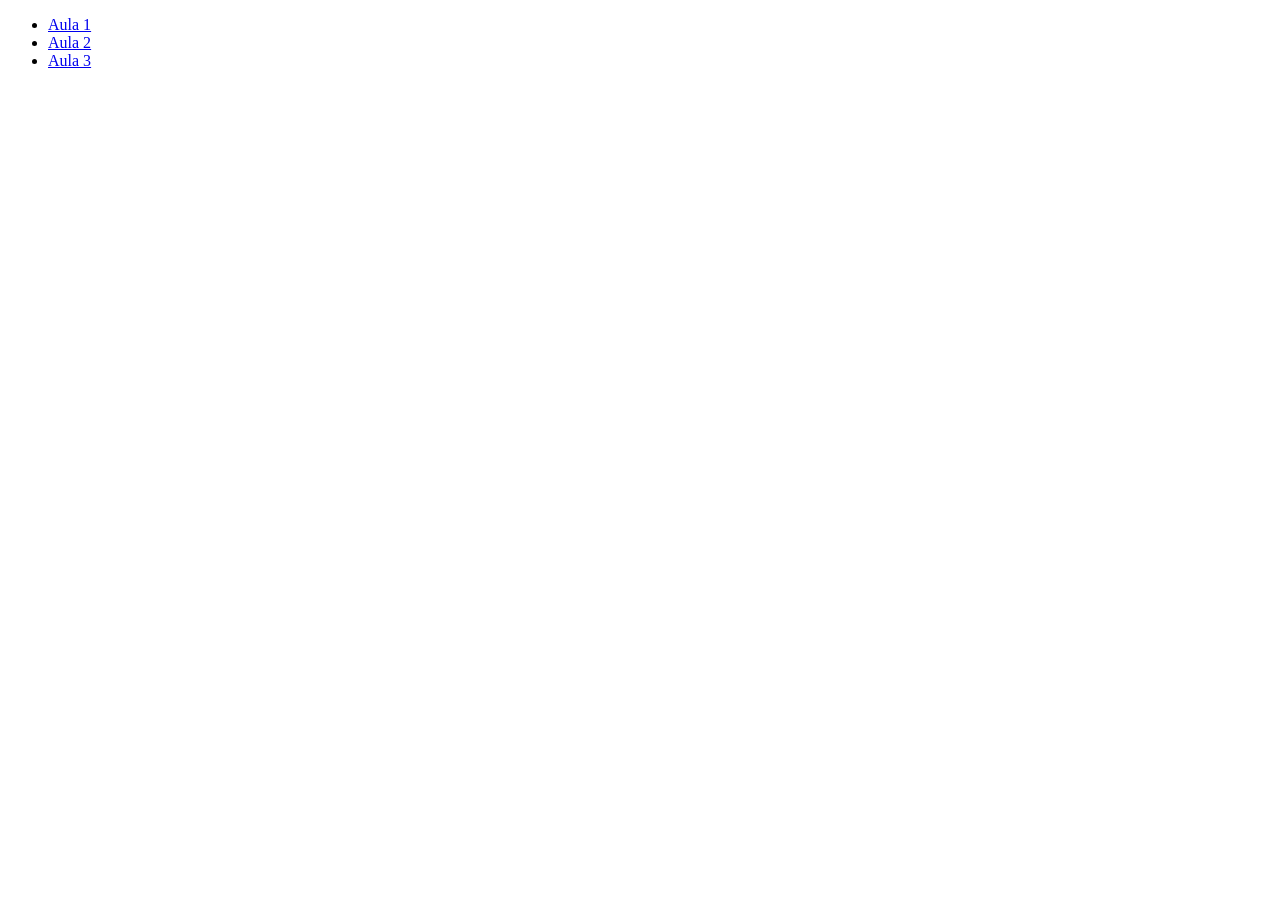
<file: index.html>
<!DOCTYPE html>
<html lang="pt-br">

<head>

    <meta charset="UTF-8">
    <meta name="viewport" content="width=device-width, initial-scale=1.0">
    <title>Pagina inicial</title>
    
</head>

<body>
    <ul>
        
        <li><a href="Aula1/index.html">Aula 1</a></li>
        <li><a href="Aula2/index.html">Aula 2</a></li>
        <li><a href="Aula3/Login.html">Aula 3</a></li>

    </ul>

</body>

</html>
</file>
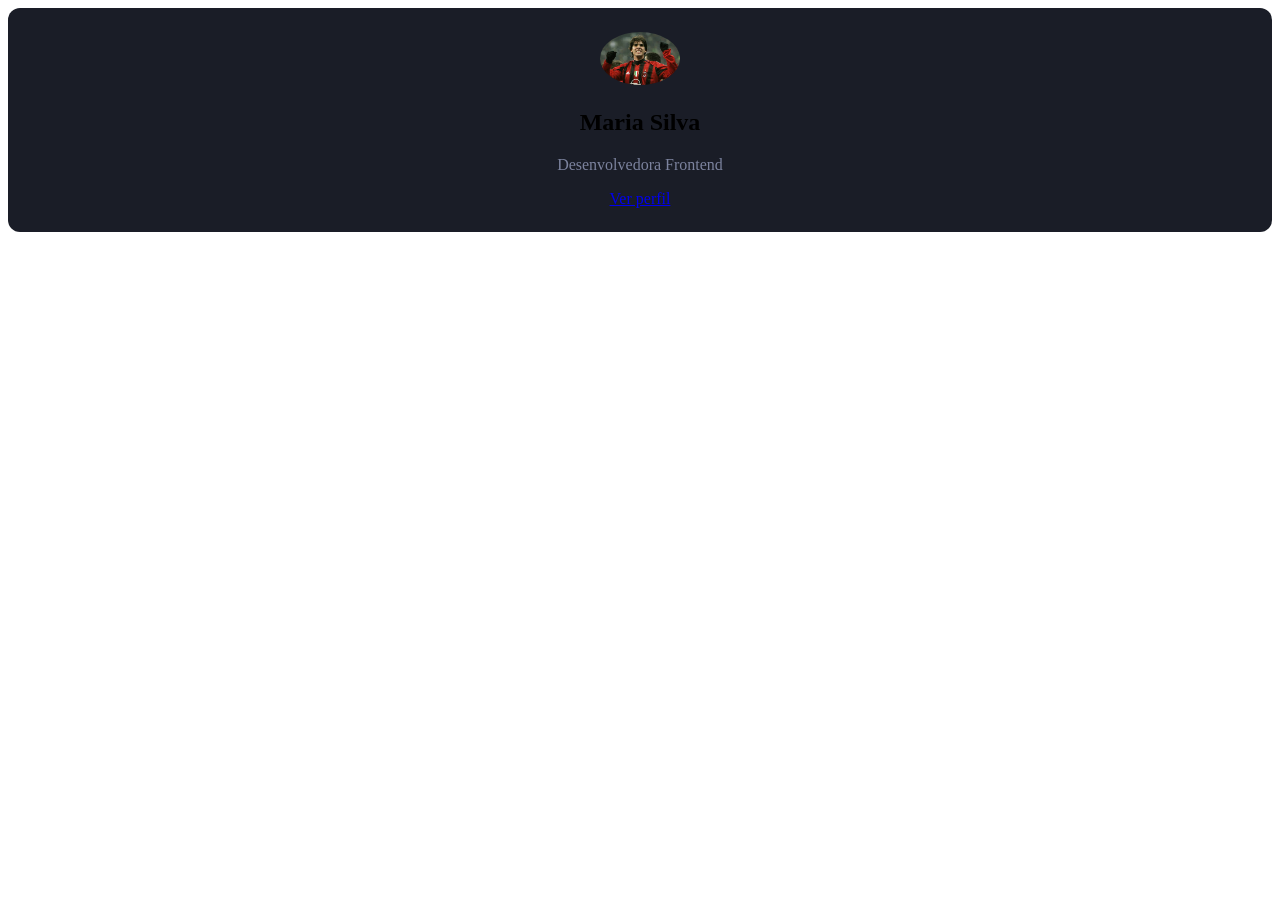
<file: Aula1/index.html>
<!DOCTYPE html>
<html lang="en">
<head>
    <meta charset="UTF-8">
    <meta name="viewport" content="width=device-width, initial-scale=1.0">
    <title>Document</title>
    <link rel="stylesheet" href="Teste.css">
</head>
<body>
    <div class="card">
        <img src="foto.jpg" class="avatar">
        <h2>Maria Silva</h2>
        <p class="role">Desenvolvedora Frontend</p>
        <a href="#">Ver perfil</a>
    </div>
</body>
</html>
</file>
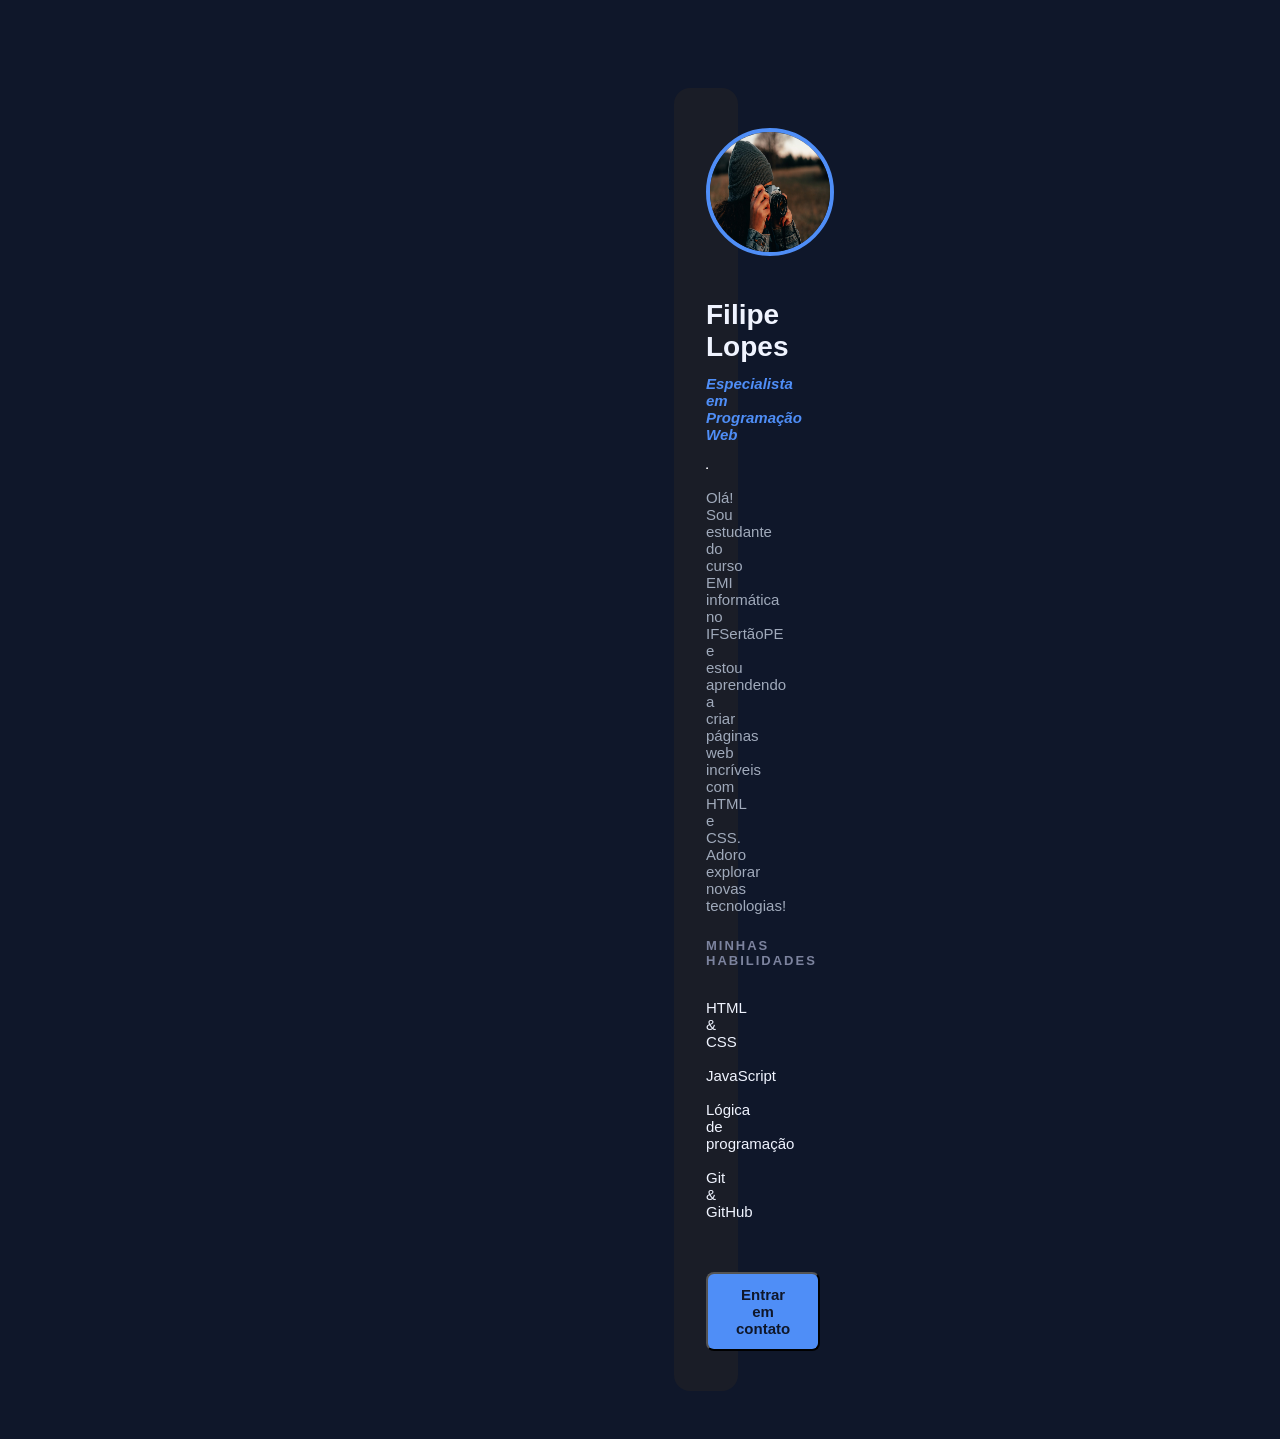
<file: Aula2/index.html>
<!DOCTYPE html>
<html lang="pt-br">

<head>

    <meta charset="UTF-8">
    <meta name="viewport" content="width=device-width, initial-scale=1.0">
    <title>Atv1</title>
    <link rel="stylesheet" href="css2.css">
</head>

<body>

    <div class="cartao">
        <img src="perfil.jpg" alt="foto" class="foto">
        <h1>Filipe Lopes</h1>

        <h2>Especialista em Programação Web</h2>
        
        <hr>
        <p>Olá! Sou estudante do curso EMI informática no IFSertãoPE e estou aprendendo a
            criar páginas web incríveis com HTML e CSS. Adoro explorar novas tecnologias!
        </p>

        <h3>MINHAS HABILIDADES</h3>
        
        <ul>
            <li>HTML & CSS</li>
            <li>JavaScript</li>
            <li>Lógica de programação</li>
            <li>Git & GitHub</li>
        </ul>

        <button class="btn-contato">Entrar em contato</button>

    </div>

</body>

</html>
</file>
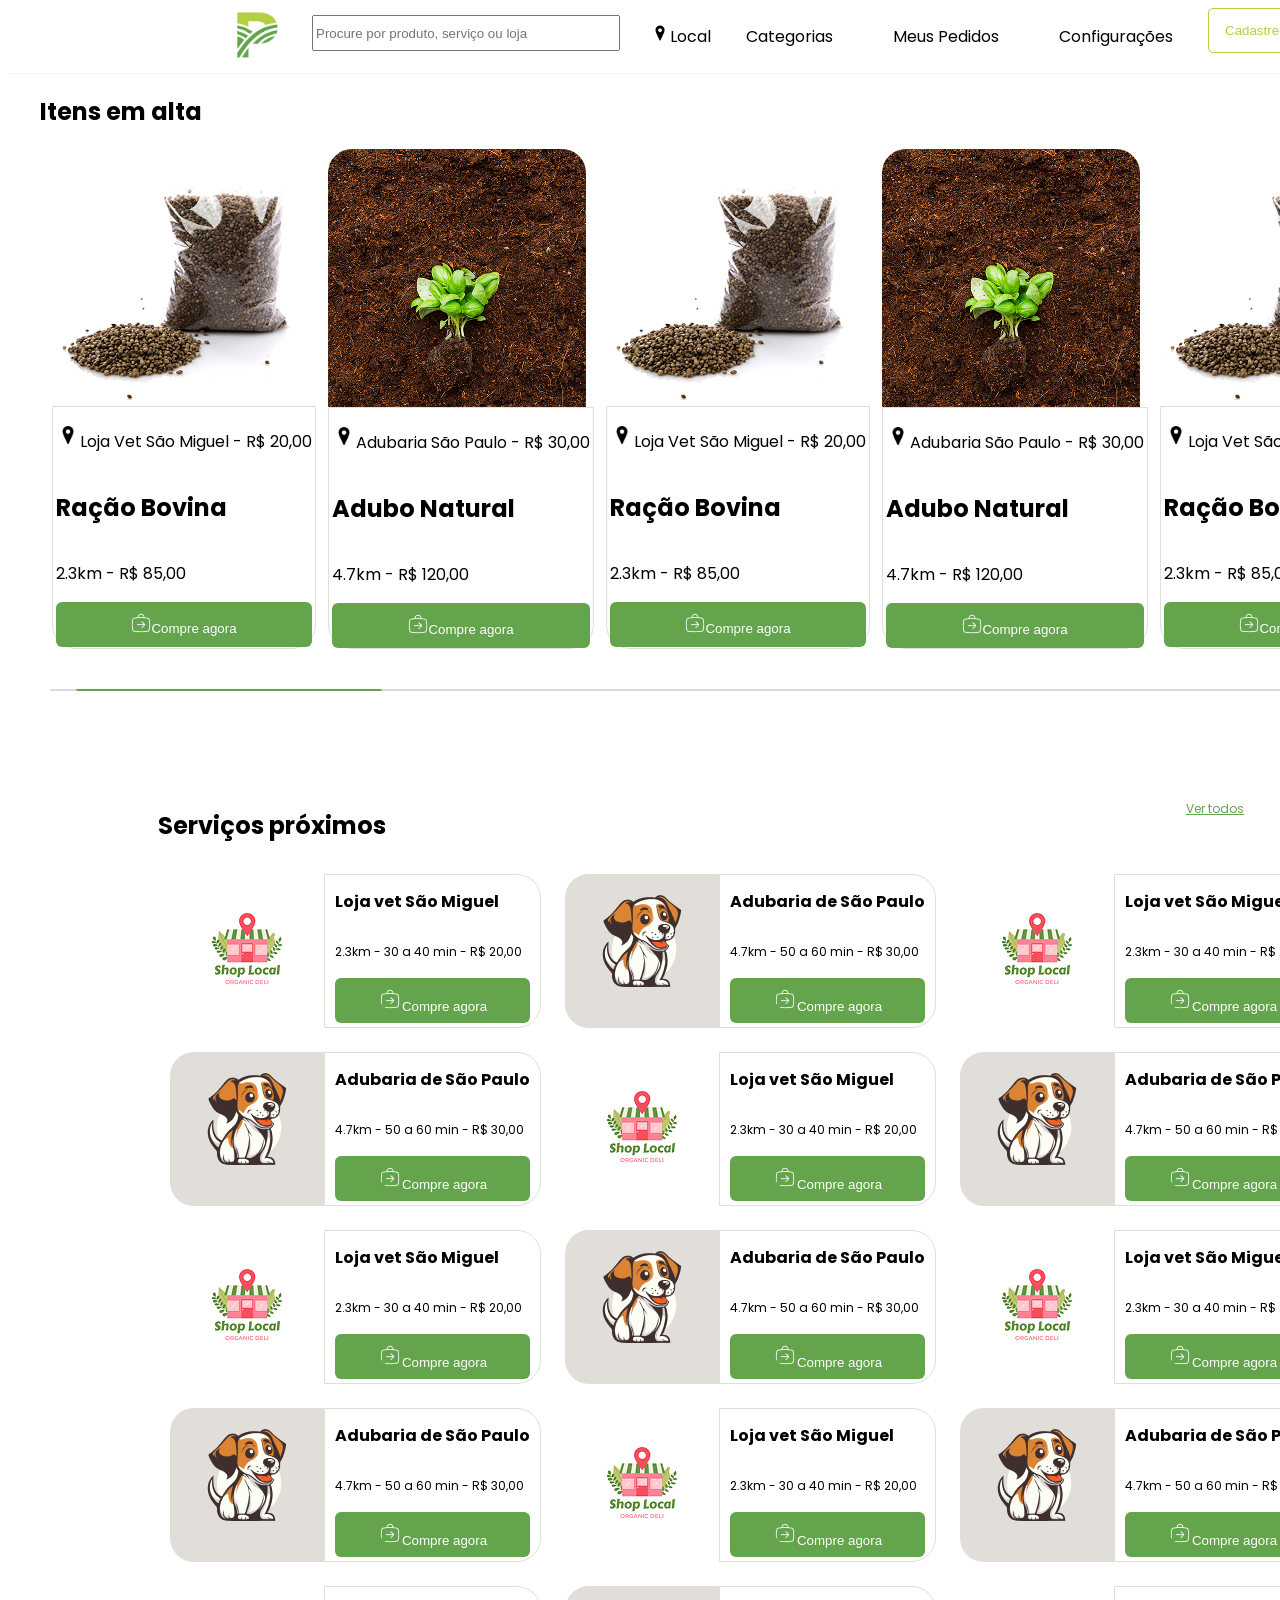
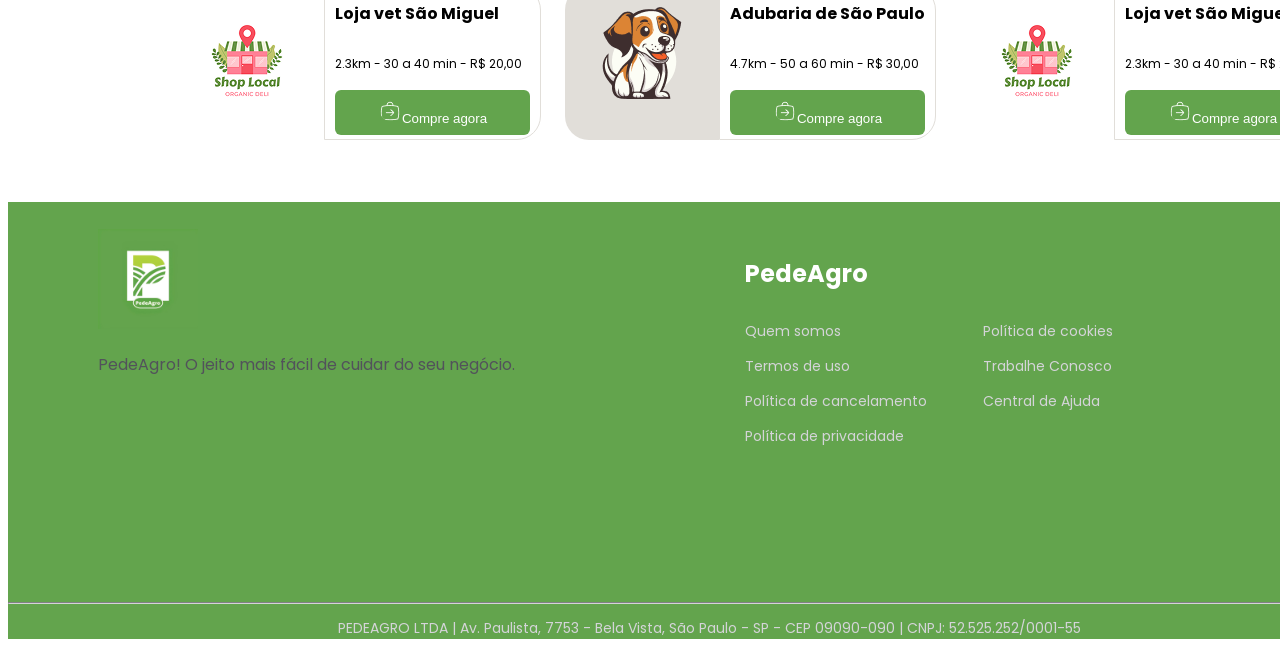
<file: Aula3/Inicio.html>
<!DOCTYPE html>
<html lang="pt-br">

<head>
    <meta charset="UTF-8">
    <meta name="viewport" content="width=device-width, initial-scale=1.0">
    <link rel="stylesheet" href="inicio.css">
    <link rel="preconnect" href="https://fonts.googleapis.com">
    <link rel="preconnect" href="https://fonts.gstatic.com" crossorigin>
    <link
        href="https://fonts.googleapis.com/css2?family=Poppins:ital,wght@0,100;0,200;0,300;0,400;0,500;0,600;0,700;0,800;0,900;1,100;1,200;1,300;1,400;1,500;1,600;1,700;1,800;1,900&display=swap"
        rel="stylesheet">
    <title>Incio</title>
</head>

<body>

    <header>

        <img src="img/logoinicio.png" alt="logo" class="logo">


        <form>
            <input type="text" placeholder="Procure por produto, serviço ou loja">
        </form>

        <img src="img/pingo.png" alt="simbolo de local" class="local">
        <p class="p2">Local</p>
        <div class=par>
            <p class="p1">Categorias</p>
            <p class="p1">Meus Pedidos</p>
            <p class="p1">Configurações</p>
        </div>

        <button class="btn">Cadastre-se</button>
        <button class="btn1">Fazer Login</button>

    </header>

    <section>

        <h1>Itens em alta</h1>

        <div class="sflex">
            <div class="scard">
                <img src="img/racao.png" alt="Ração Bovina">
                <div class="sgrid">
                    <p><img src="img/pingo.png" alt="local">Loja Vet São Miguel - R$ 20,00</p>
                    <h1>Ração Bovina</h1>
                    <p>2.3km - R$ 85,00</p>
                    <button><img src="img/Layer_1.png" alt="imagem de compra">Compre agora</button>
                </div>
            </div>

            <div class="scard">
                <img src="img/adubo.png" alt="Adubo Natural">
                <div class="sgrid">
                    <p><img src="img/pingo.png" alt="local">Adubaria São Paulo - R$ 30,00</p>
                    <h1>Adubo Natural</h1>
                    <p>4.7km - R$ 120,00</p>
                    <button><img src="img/Layer_1.png" alt="imagem de compra">Compre agora</button>
                </div>
            </div>

            <div class="scard">
                <img src="img/racao.png" alt="Ração Bovina">
                <div class="sgrid">
                    <p><img src="img/pingo.png" alt="local">Loja Vet São Miguel - R$ 20,00</p>
                    <h1>Ração Bovina</h1>
                    <p>2.3km - R$ 85,00</p>
                    <button><img src="img/Layer_1.png" alt="imagem de compra">Compre agora</button>
                </div>
            </div>

            <div class="scard">
                <img src="img/adubo.png" alt="Adubo Natural">
                <div class="sgrid">
                    <p><img src="img/pingo.png" alt="local">Adubaria São Paulo - R$ 30,00</p>
                    <h1>Adubo Natural</h1>
                    <p>4.7km - R$ 120,00</p>
                    <button><img src="img/Layer_1.png" alt="imagem de compra">Compre agora</button>
                </div>
            </div>

            <div class="scard">
                <img src="img/racao.png" alt="Ração Bovina">
                <div class="sgrid">
                    <p><img src="img/pingo.png" alt="local">Loja Vet São Miguel - R$ 20,00</p>
                    <h1>Ração Bovina</h1>
                    <p>2.3km - R$ 85,00</p>
                    <button><img src="img/Layer_1.png" alt="imagem de compra">Compre agora</button>
                </div>
            </div>

            <div class="scard">
                <img src="img/adubo.png" alt="Adubo Natural">
                <div class="sgrid">
                    <p><img src="img/pingo.png" alt="local">Adubaria São Paulo - R$ 30,00</p>
                    <h1>Adubo Natural</h1>
                    <p>4.7km - R$ 120,00</p>
                    <button><img src="img/Layer_1.png" alt="imagem de compra">Compre agora</button>
                </div>
            </div>
        </div>
        <div class="barra">
            <img src="img/barra_lateral.png" alt="Barra lateral">
        </div>
    </section>

    <article>
        <div class="flex1">
            <h1>Serviços próximos</h1>
            <p><u>Ver todos</u></p>
        </div>
        <div class="flex">
            <div class="flex">
                <div class="grid1">
                    <div class="card">
                        <img src="img/item1.png" alt="Logo da loja vet São Miguel">
                        <div class="grid">
                            <h1>Loja vet São Miguel</h1>
                            <p>2.3km - 30 a 40 min - R$ 20,00</p>
                            <button><img src="img/Layer_1.png" alt="imagem de compra">Compre agora</button>
                        </div>
                    </div>
                    <div class="card">
                        <img src="img/item2.png" alt="Logo da adubaria de São Paulo">
                        <div class="grid">
                            <h1>Adubaria de São Paulo</h1>
                            <p>4.7km - 50 a 60 min - R$ 30,00</p>
                            <button><img src="img/Layer_1.png" alt="imagem de compra">Compre agora</button>
                        </div>
                    </div>
                    <div class="card">
                        <img src="img/item1.png" alt="Logo da loja vet São Miguel">
                        <div class="grid">
                            <h1>Loja vet São Miguel</h1>
                            <p>2.3km - 30 a 40 min - R$ 20,00</p>
                            <button><img src="img/Layer_1.png" alt="imagem de compra">Compre agora</button>
                        </div>
                    </div>
                    <div class="card">
                        <img src="img/item2.png" alt="Logo da adubaria de São Paulo">
                        <div class="grid">
                            <h1>Adubaria de São Paulo</h1>
                            <p>4.7km - 50 a 60 min - R$ 30,00</p>
                            <button><img src="img/Layer_1.png" alt="imagem de compra">Compre agora</button>
                        </div>
                    </div>
                    <div class="card">
                        <img src="img/item1.png" alt="Logo da loja vet São Miguel">
                        <div class="grid">
                            <h1>Loja vet São Miguel</h1>
                            <p>2.3km - 30 a 40 min - R$ 20,00</p>
                            <button><img src="img/Layer_1.png" alt="imagem de compra">Compre agora</button>
                        </div>
                    </div>
                </div>
                <div class="grid1">
                    <div class="card">
                        <img src="img/item2.png" alt="Logo da adubaria de São Paulo">
                        <div class="grid">
                            <h1>Adubaria de São Paulo</h1>
                            <p>4.7km - 50 a 60 min - R$ 30,00</p>
                            <button><img src="img/Layer_1.png" alt="imagem de compra">Compre agora</button>
                        </div>
                    </div>
                    <div class="card">
                        <img src="img/item1.png" alt="Logo da loja vet São Miguel">
                        <div class="grid">
                            <h1>Loja vet São Miguel</h1>
                            <p>2.3km - 30 a 40 min - R$ 20,00</p>
                            <button><img src="img/Layer_1.png" alt="imagem de compra">Compre agora</button>
                        </div>
                    </div>
                    <div class="card">
                        <img src="img/item2.png" alt="Logo da adubaria de São Paulo">
                        <div class="grid">
                            <h1>Adubaria de São Paulo</h1>
                            <p>4.7km - 50 a 60 min - R$ 30,00</p>
                            <button><img src="img/Layer_1.png" alt="imagem de compra">Compre agora</button>
                        </div>
                    </div>
                    <div class="card">
                        <img src="img/item1.png" alt="Logo da loja vet São Miguel">
                        <div class="grid">
                            <h1>Loja vet São Miguel</h1>
                            <p>2.3km - 30 a 40 min - R$ 20,00</p>
                            <button><img src="img/Layer_1.png" alt="imagem de compra">Compre agora</button>
                        </div>
                    </div>
                    <div class="card">
                        <img src="img/item2.png" alt="Logo da adubaria de São Paulo">
                        <div class="grid">
                            <h1>Adubaria de São Paulo</h1>
                            <p>4.7km - 50 a 60 min - R$ 30,00</p>
                            <button><img src="img/Layer_1.png" alt="imagem de compra">Compre agora</button>
                        </div>
                    </div>
                </div>

                <div class="grid1">
                    <div class="card">
                        <img src="img/item1.png" alt="Logo da loja vet São Miguel">
                        <div class="grid">
                            <h1>Loja vet São Miguel</h1>
                            <p>2.3km - 30 a 40 min - R$ 20,00</p>
                            <button><img src="img/Layer_1.png" alt="imagem de compra">Compre agora</button>
                        </div>
                    </div>
                    <div class="card">
                        <img src="img/item2.png" alt="Logo da adubaria de São Paulo">
                        <div class="grid">
                            <h1>Adubaria de São Paulo</h1>
                            <p>4.7km - 50 a 60 min - R$ 30,00</p>
                            <button><img src="img/Layer_1.png" alt="imagem de compra">Compre agora</button>
                        </div>
                    </div>
                    <div class="card">
                        <img src="img/item1.png" alt="Logo da loja vet São Miguel">
                        <div class="grid">
                            <h1>Loja vet São Miguel</h1>
                            <p>2.3km - 30 a 40 min - R$ 20,00</p>
                            <button><img src="img/Layer_1.png" alt="imagem de compra">Compre agora</button>
                        </div>

                    </div>
                    <div class="card">
                        <img src="img/item2.png" alt="Logo da adubaria de São Paulo">
                        <div class="grid">
                            <h1>Adubaria de São Paulo</h1>
                            <p>4.7km - 50 a 60 min - R$ 30,00</p>
                            <button><img src="img/Layer_1.png" alt="imagem de compra">Compre agora</button>
                        </div>
                    </div>
                    <div class="card">
                        <img src="img/item1.png" alt="Logo da loja vet São Miguel">
                        <div class="grid">
                            <h1>Loja vet São Miguel</h1>
                            <p>2.3km - 30 a 40 min - R$ 20,00</p>
                            <button><img src="img/Layer_1.png" alt="imagem de compra">Compre agora</button>
                        </div>
                    </div>
                </div>
            </div>
            <div class="barra">
                <img src="img/barra.png" alt="Barra Vertical">
            </div>
        </div>
    </article>

    <footer>
        <div class="footer">
            <div class="f1">
                <img src="img/logo.jpg" alt="Logo Principal" class="logo2">
                <p>PedeAgro! O jeito mais fácil de cuidar do seu negócio.</p>
            </div>

            <div class="f2">
                <h1>PedeAgro</h1>
                <div class="f21">
                    <div class="parte1">
                        <p>Quem somos</p>
                        <p>Termos de uso</p>
                        <p>Política de cancelamento</p>
                        <p>Política de privacidade</p>
                    </div>

                    <div class="parte2">
                        <p>Política de cookies</p>
                        <p>Trabalhe Conosco</p>
                        <p>Central de Ajuda</p>
                    </div>
                </div>
            </div>

            <div class="f3">
                <img src="img/Pague.png" alt="Formas de Pagamento" class="Pagamento">
            </div>

        </div>
        <div class="f4">
            <h1>Fique por dentro de tudo</h1>
            <img src="img/Social_Media.png" alt="Redes sociais(Instagram, Tiktok, Facebook)" class="social">
        </div>


        <hr class="hr">

        <p class="f5">PEDEAGRO LTDA | Av. Paulista, 7753 - Bela Vista, São Paulo - SP - CEP 09090-090 | CNPJ:
            52.525.252/0001-55
        </p>
    </footer>
</body>

</html>
</file>
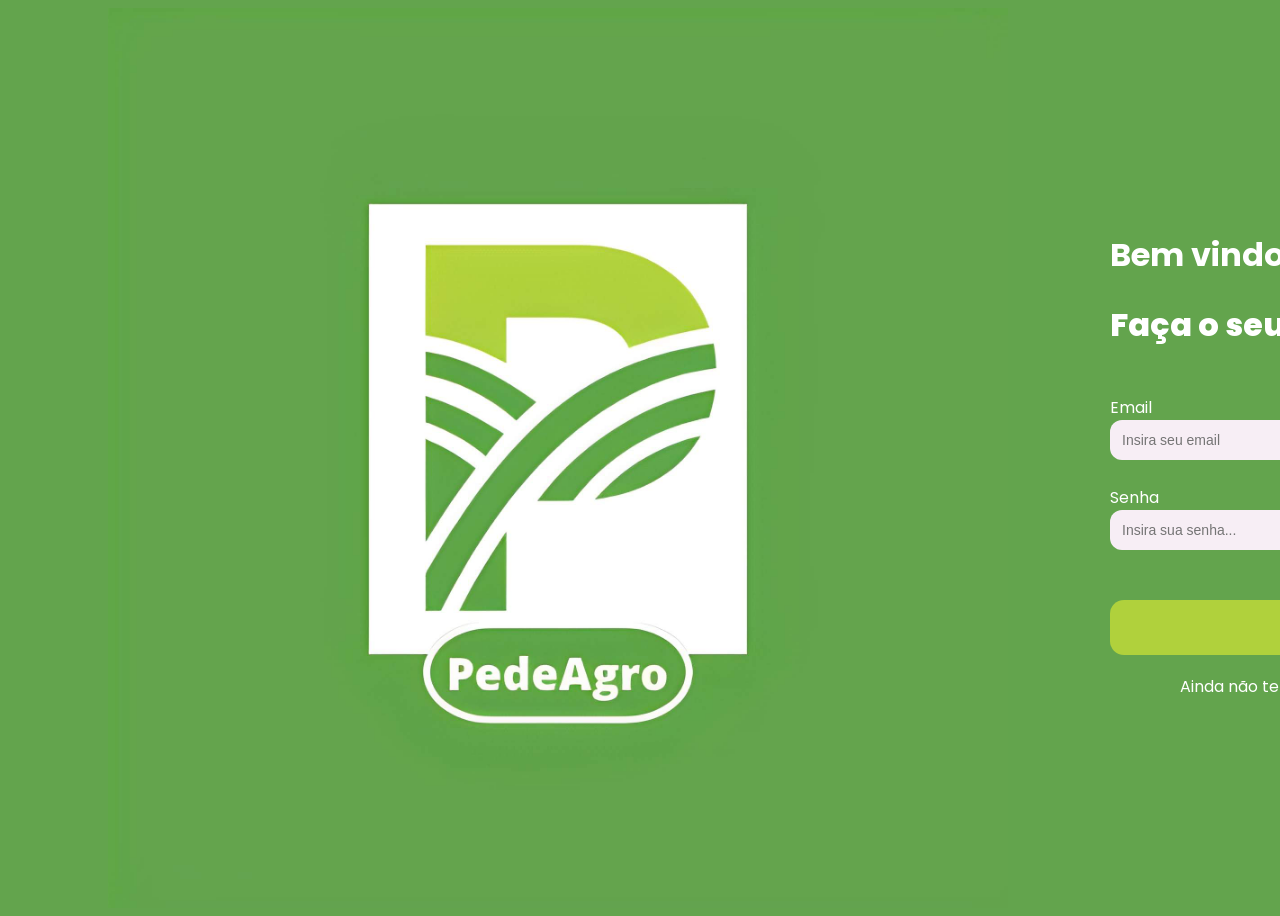
<file: Aula3/Login.html>
<!DOCTYPE html>
<html lang="pt-br">

<head>
    <meta charset="UTF-8">
    <meta name="viewport" content="width=device-width, initial-scale=1.0">
    <link rel="stylesheet" href="Login.css">
    <link rel="preconnect" href="https://fonts.googleapis.com">
    <link rel="preconnect" href="https://fonts.gstatic.com" crossorigin>
    <link href="https://fonts.googleapis.com/css2?family=Poppins:ital,wght@0,100;0,200;0,300;0,400;0,500;0,600;0,700;0,800;0,900;1,100;1,200;1,300;1,400;1,500;1,600;1,700;1,800;1,900&display=swap" rel="stylesheet">
    <title>Atv2</title>
</head>

<body id="corpo">

    <img src="img/logo.jpg" alt="logo" class="logo">

    <div class="texto">
        <h1>Bem vindo ao PedeAgro!</h1>
        <h1 class="e">Faça o seu Login</h1>
        <br>

        <form action="Inicio.html"  method="post">
            <label for="email">Email</label><br>
            <input type="email" id="email" name="email" placeholder="Insira seu email" size="56px"><br><br>
            <label for="senha">Senha</label><br>
            <input type="password" id="senha" name="senha" placeholder="Insira sua senha..." size="56px"><br><br><br>
            <button class="btn">Entrar</button>

        </form>

        <p>Ainda não tem uma conta? <a href="#">Cadastre-se</a></p>
    </div>

</body>

</html>
</file>
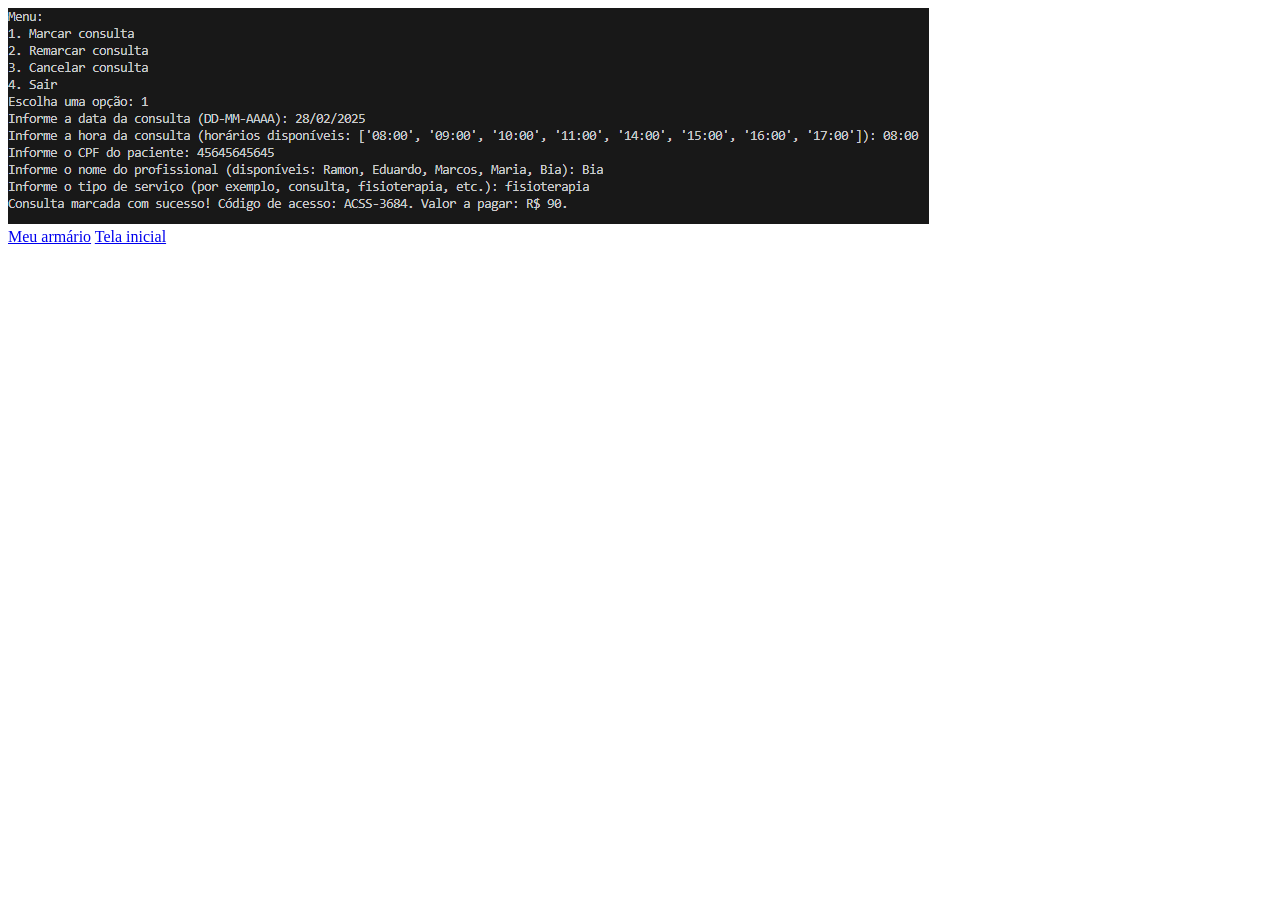
<file: Site de Larissa/Armario.html>
<!DOCTYPE html>
<html lang="pt-br">

<head>
    <meta charset="UTF-8">
    <meta name="viewport" content="width=device-width, initial-scale=1.0">
    <title>Meu armário</title>
</head>

<body>
    <header>
        <div>
            <img src="Logo.png" alt="Logo do site">
        </div>
        <a href="Armario.html">Meu armário</a>
        <a href="Armario.html">Tela inicial</a>
    </header>

</body>

</html>
</file>
<file: Aula1/Teste.css>
.card {
    background-color: #1A1D27;
    padding: 24px;
    border-radius: 12px;
    text-align: center;

}

.avatar{
    width: 80px;
    border-radius: 50%;
}

.role{ color: #7C839E; }

.a:hover{
    color: blue;
    text-decoration: ;
}









































































































                                                                                                                                                                                                       ]
</file>
<file: Aula2/css2.css>
body{
    background-color: #0F172A;
    font-family: Arial, sans-serif;
    padding: 40px 16px;
}

.cartao{
    background-color: #1A1D27;
    padding: 40px 32px;
    border-radius: 16px;
    text-align: center;
    margin-left: 650px;
    margin-right: 650px;
    margin-top: 40px;
}

h1{
    color: #F0F4FF;
    font-weight: bold;
    font-size: 28px;
    margin-bottom: 6px;
}

h2{
    color: #4F8EF7;
    font-style: italic;
    font-size: 15px;
    margin-bottom: 24px;
}

p{
    color: #A0AABB;
    font-size: 15px;
    margin-bottom: 24px;
}

h3{
    color: #7C839E;
    font-weight: bold;
    text-transform: uppercase;
    letter-spacing: 2px;
    font-size: 13px;
}

ul{
    margin: 0;
    list-style-type: none;
    color: #F0F4FF;
    font-size: 15px;
    margin-bottom: 28px;
    padding: 8px 0;
    border-top: 1px solid #2E3350;
}

li{
    color: #F0F4FF;
    font-size: 15px;
    padding: 8px 0;
    border-top: 1px solid #2E3350;
}

ul, li::before{
    color: #4F8EF7;
}

hr{
    color: #2E3350;
    margin-bottom: 20px;
    border-top: 1px solid #2E3350;
}

.btn-contato{
    background-color: #4F8EF7;
    color: #0F172A;
    font-weight: bold;
    font-size: 15px;
    padding: 12px 28px;
    margin-top: 8px;
    border-radius: 8px;
}

.btn-contato:hover{
    color: #A78BFA;
}

.foto{
    color: #4F8EF7;
    margin-bottom: 20px;
    border-radius: 50%;
    border: 4px solid #4F8EF7;
    width: 120px;
    height: 120px;
}

a{
    text-decoration: none;
    line-height: 1.7;
}
</file>
<file: Aula3/inicio.css>
/* Header(Primeira parte) */

header {
    font-family: "poppins", sans-serif;
    font-weight: 400;
    font-style: normal;
    background-color: #FFFFFF;
    display: flex;
    flex-direction: row;
    height: 65px;
    width: 1848px;
    border-bottom: solid 1px #F2F2F2;
    padding: 0 64px;
}

.logo {
    height: 50px;
    width: 50px;
    margin-left: 160px;
    margin-right: 30px;
}

.local {
    width: 20px;
    height: 20px;
    margin-top: 15px;
    margin-left: 30px;
    
}

input {
    margin-top: 7px;
    width: 300px;
    height: 30px;
}

.p2 {
    padding: 0;
}

.p1 {
    padding: 0 20px;
}

.par {
    display: flex;
    padding: 0 15px;
    font-style: bold;
    gap:20px;
}

button {
    padding: 0 16px;
    height: 45px;
    gap: 20px;
}

.btn {
    background-color: #FFFFFF;
    color: #b0d13c;
    border: solid 1px #b0d13c;
    border-radius: 5px;
}

.btn1 {
    background-color: #b0d13c;
    color: white;
    border: none;
    border-radius: 5px;
    margin-left: 20px;
}



/* Section (Segunda parte)*/

section{
    font-family: "poppins", sans-serif;
    font-weight: 400;
    font-style: normal;
    width: 1848px;
    padding: 0 32px;
}

section img{
    border-top-left-radius: 24px;
    border-top-right-radius: 24px;
}

section h1{
    font-size: 24px;
}

section p{
    font-size: 16px;
}

section p img{
    width: 24px;
    height: 24px;
}

section button{
    background-color: #63A44D;
    color: #FFFFFF;
    border-radius: 6px;
    border: none;
    gap: 2px;
}

section .barra img{
    height: 2px;
    width: 1400px;
    padding: 40px 10px;
}

.sflex{
    display: flex;
}

.scard{
    display: grid;
    margin-left: 12px;
}

.sgrid{
    display: grid;
    border: solid 1px #E1DED9;
    border-bottom-left-radius: 24px;
    border-bottom-right-radius: 24px;
    padding: 0 3px;
}



/* Article (Terceira parte)*/

article{
    font-family: "poppins", sans-serif;
    font-weight: 400;
    font-style: normal;
    padding: 50px 150px;
    width: 1848px;
}

article h1{
    font-size: 16px;
}

article p{
    font-size: 12px;
}

article u{
    color: #63A44D;
}

article img{
    width: 154px;
    height: 154px;
    border-top-left-radius: 24px;
    border-bottom-left-radius: 24px;
}

article button{
    background-color: #63A44D;
    color: #FFFFFF;
    border-radius: 6px;
    border: none;
    gap: 2px;
}

article button img{
    width: auto;
    height: auto;
    padding: 2px 2px;
}

.flex{
    display: flex;
}

.flex1{
    display: flex;
    gap: 800px;
}

.flex1 h1{
    font-size: 24px;
}

.grid1{
    display: grid;
}

.grid{
    display: grid;
    padding: 0px 10px;
    border: solid 1px #E1DED9;
    border-bottom-right-radius: 24px;
    border-top-right-radius: 24px;
    flex: 8;
}

.card{
    display: flex;
    padding: 12px 12px;
}

.card img{
    flex: 1;
}


article .barra img{
    height: 800px;
    width: 2px;
    padding: 40px 10px;
}



/* Footer(Última parte)*/

footer {
    background-color: #63A44D;
    font-family: "poppins", sans-serif;
    font-weight: 400;
    font-style: normal;
    width: 1848px;
}

.footer {
    display: flex;
    padding: 12px 70px;
}

.f1 {
    color: #52525B;
    font-size: 16;
    padding: 15px 20px;
    margin-right: 30px;
}

.f2 {
    padding: 25px 70px;
    margin-left: 110px;
}

.f2,
.f4 {
    font-size: 12px;
    color: #FFFFFF;
}

.f21 {
    color: #D4D4D8;
    font-size: 14px;
    display: flex;
    
}

.parte2 {
    margin-left: 56px;
}

.f3 {
    padding: 40px 0;
    margin-left: 110px;
}

.f4 {
    display: flex;
    margin-left: 1300px;
}

.f5 {
    color: #D4D4D8;
    font-size: 14px;
    margin-left: 330px;
}

.hr {
    border-color: #D4D4D8;
    padding: 0 70px;
}

.logo2 {
    height: 100px;
    width: 100px;
}

.pagamento {
    height: 188px;
    width: 352px;
}

.social {
    height: 32px;
    width: 176px;
    margin-left: 40px;
    margin-top: 15px;
}
</file>
<file: Aula3/Login.css>
body{
    font-family: "poppins", sans-serif;
    font-weight: 400;
    font-style: normal;
}
#corpo{
    background-color: #63A44D;
    display: flex;
}

.logo{
    width: 900px;
    height: 900px;
    margin-left: 100px;

}


.texto{
    color: white;
    margin-top: 200px;
    margin-left: 100px;
    width: 500px;
    height: 150px;
    padding: 2px;
}

h1{
    font-size: 32px; 
}

.e{
    font-family: "poppins", sans-serif;
    font-weight: 800;
    font-style: normal;
    font-style: bold;
}


input
{
    font-size: 14px;
    border-radius: 12px;
    height: 40px;
    border: none;
    padding: 0 12px;
    background-color: #f7eef5;
}


.btn{
    font-size: 40px;
    border-radius: 14px;
    border: none;
    color: white;
    background-color: #b0d13c;
    padding: 5px 170px;

}

.btn:hover{
    color: #1e2e18;
    border: #1e2e18;
}
p{
    padding: 3px 70px;
    font-size: 16px;
    
}
a{
    color: #b0d13c;
    
}
</file>
